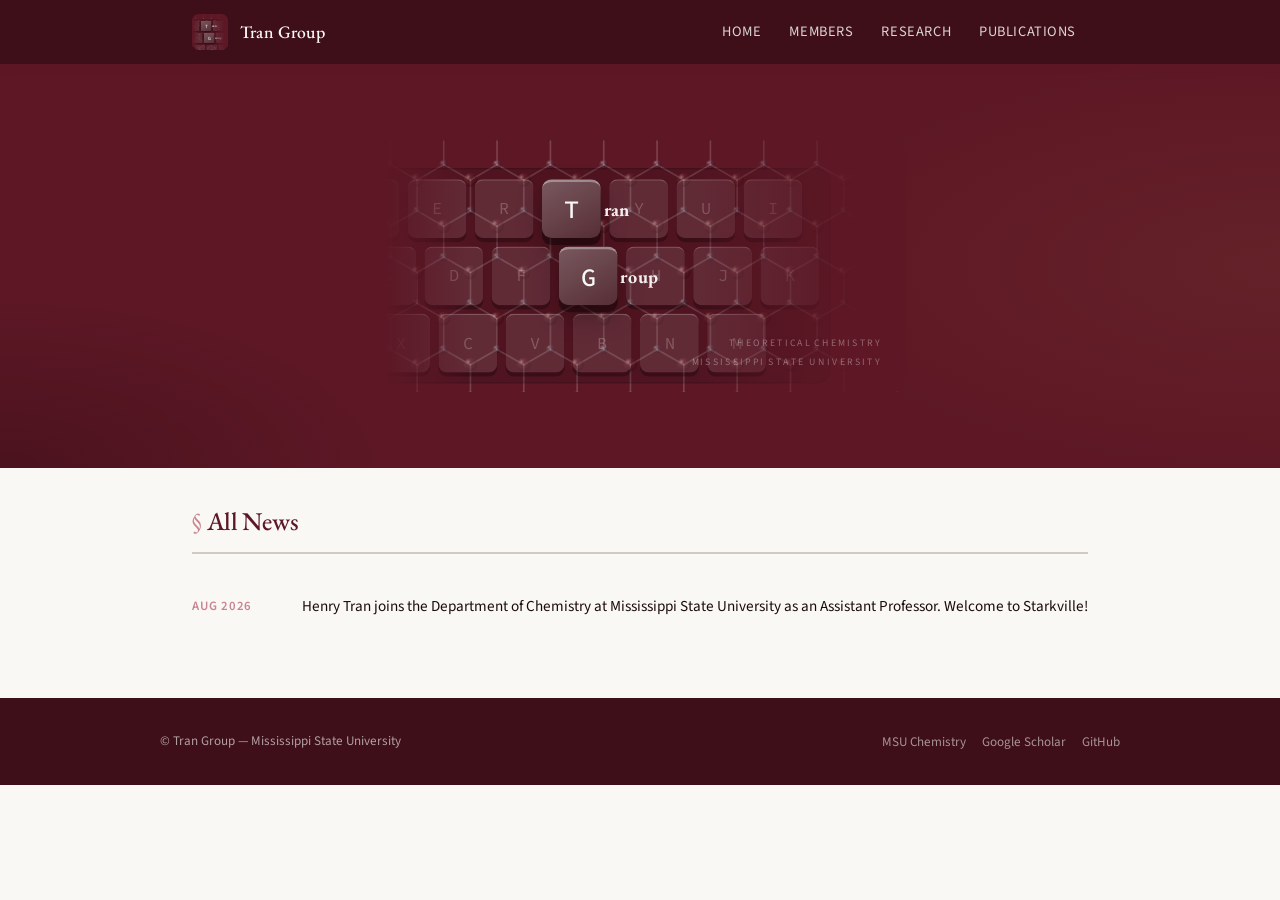
<file: news.html>
<!DOCTYPE html>
<html lang="en">
<head>
  <meta charset="UTF-8" />
  <meta name="viewport" content="width=device-width, initial-scale=1" />
  <meta name="author" content="Henry Tran" />
  <meta name="description" content="News from the Tran Group — Theoretical Chemistry at Mississippi State University." />
  <title>News — Tran Group, Mississippi State University</title>
  <link rel="icon" type="image/png" href="images/tran_group_icon_maroon_512.png" />
  <link rel="stylesheet" href="css/main.css" />
</head>
<body data-page="news">

<!-- ===== MAIN CONTENT ===== -->
<main class="page-wrapper">

  <h2 class="section-heading" style="margin-top:2rem;">All News</h2>

  <ul class="news-list">

    <li class="news-item">
      <span class="news-date">Aug 2026</span>
      <div class="news-content">
        Henry Tran joins the Department of Chemistry at Mississippi State University as an Assistant Professor. Welcome to Starkville!
      </div>
    </li>

  </ul>

</main>

<script src="js/site-layout.js"></script>

</body>
</html>
</file>
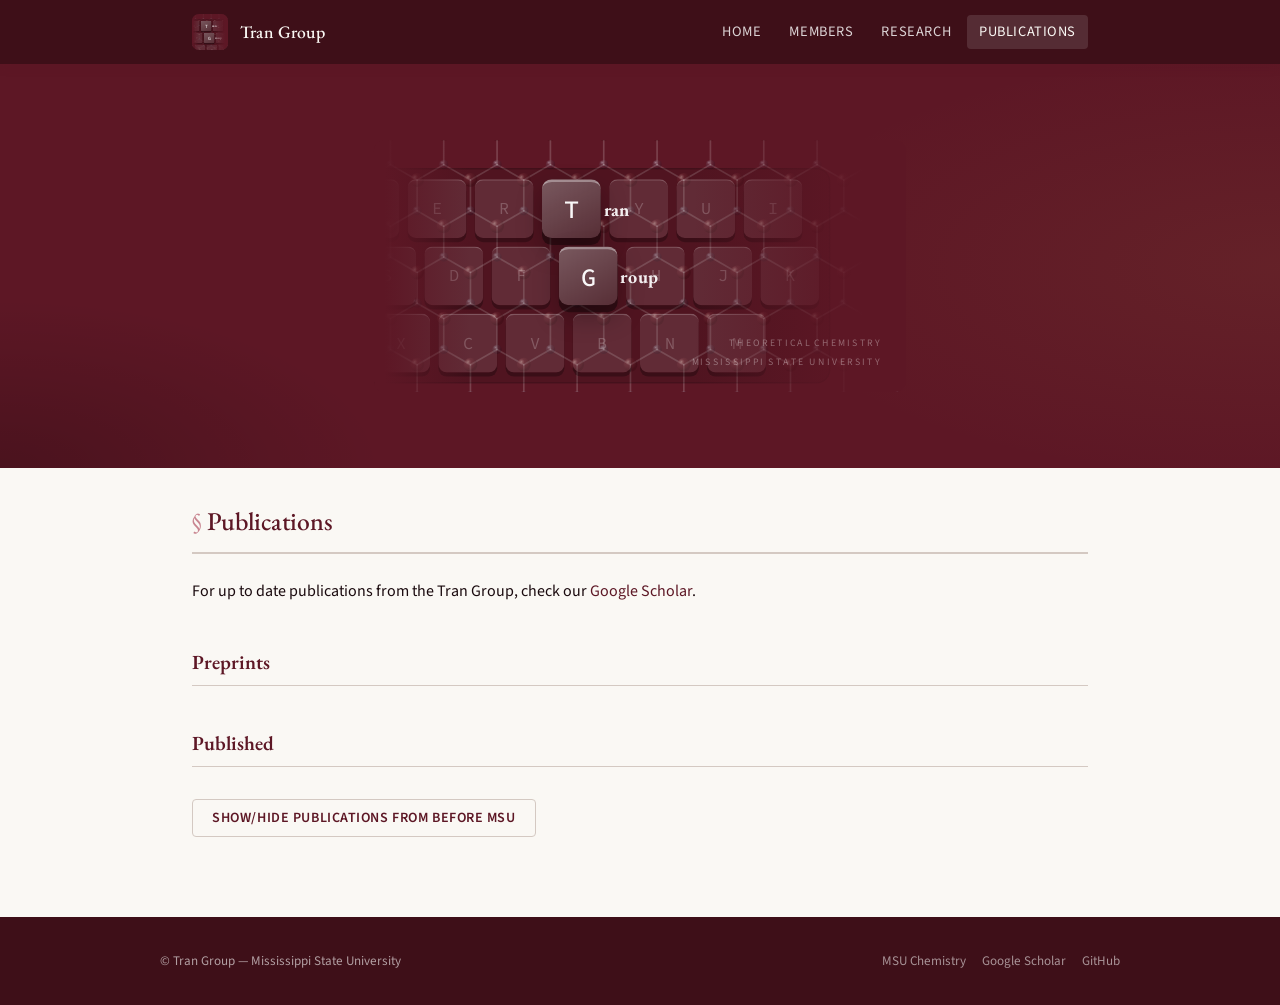
<file: publications.html>
<!DOCTYPE html>
<html lang="en">
<head>
  <meta charset="UTF-8" />
  <meta name="viewport" content="width=device-width, initial-scale=1" />
  <meta name="author" content="Henry Tran" />
  <meta name="description" content="Publications from the Tran Group — Theoretical Chemistry at Mississippi State University." />
  <title>Publications — Tran Group, Mississippi State University</title>
  <link rel="icon" type="image/png" href="images/tran_group_icon_maroon_512.png" />
  <link rel="stylesheet" href="css/main.css" />
</head>
<body data-page="publications">

<!-- ===== MAIN CONTENT ===== -->
<main class="page-wrapper">

  <h2 class="section-heading" style="margin-top:2rem;">Publications</h2>

  For up to date publications from the Tran Group, check our <a href="https://scholar.google.com/citations?user=qfHo0uAAAAAJ&hl=en" target="_blank" rel="noopener">Google Scholar</a>.

  <!-- Preprints -->
  <h3 class="pub-section-heading">Preprints</h3>
  <ul class="pub-list">

    <!--
    <li class="pub-item">
      <span class="pub-date">Sep 2025</span>
      <div class="pub-content">
        <a href="https://arxiv.org/abs/2509.13517" target="_blank" rel="noopener">
          Exact mid-IR quantum vibrational spectra of neutral water clusters
        </a>
        <div class="pub-authors">H. K. Tran and T. C. Berkelbach</div>
        <div class="pub-journal">arXiv:2509.13517</div>
      </div>
    </li>

    <li class="pub-item">
      <span class="pub-date">Jul 2025</span>
      <div class="pub-content">
        <a href="https://arxiv.org/abs/2508.00168" target="_blank" rel="noopener">
          Core binding energies of solids with periodic EOM-CCSD
        </a>
        <div class="pub-authors">E. A. Vo and T. C. Berkelbach (with contribution from H. K. Tran)</div>
        <div class="pub-journal">arXiv:2508.00168</div>
      </div>
    </li>
    -->

  </ul>

  <!-- Published -->
  <h3 class="pub-section-heading">Published</h3>
  <ul class="pub-list">

    <!--
    <li class="pub-item">
      <span class="pub-date">Nov 2023</span>
      <div class="pub-content">
        <a href="https://doi.org/10.1063/5.0172702" target="_blank" rel="noopener">
          Vibrational heat-bath configuration interaction with semistochastic perturbation theory using harmonic oscillator or VSCF modals
        </a>
        <div class="pub-authors">H. K. Tran and T. C. Berkelbach</div>
        <div class="pub-journal"><em>J. Chem. Phys.</em> <strong>159</strong>, 194101 (2023)</div>
      </div>
    </li>
    -->

  </ul>

  <!-- Earlier publications from prior groups -->
  <button class="pub-former-toggle" id="priorToggle">Show/hide publications from before MSU</button>
  <div class="pub-former" id="priorList">
    <ul class="pub-list">

      <li class="pub-item">
        <span class="pub-date">Sep 2025</span>
        <div class="pub-content">
          <a href="https://doi.org/10.48550/arXiv.2509.13517" target="_blank" rel="noopener">
            Exact mid-IR quantum vibrational spectra of neutral water clusters
          </a>
          <div class="pub-authors">H. K. Tran and T. C. Berkelbach</div>
          <div class="pub-journal">arXiv:2509.13517; submitted: <em>J. Phys. Chem. Lett.</em> (2025)</div>
        </div>
      </li>

      <li class="pub-item">
        <span class="pub-date">Jul 2025</span>
        <div class="pub-content">
          <a href="https://doi.org/10.1021/acs.jpca.5c02983" target="_blank" rel="noopener">
            QuEmb: A Toolbox for Bootstrap Embedding Calculations of Molecular and Periodic Systems
          </a>
          <div class="pub-authors">M. Cho, O. R. Meitei, L. P. Weisburn, O. Weser, S. Weatherly, A. Alexiu, B. Hanscam, H. K. Tran, H.-Z. Ye, M. Welborn, N. Ricke, T. Tsuchimochi, A. Trofimov, T. Orkhon, N. Whelpley, C. Luo, T. Van Voorhis</div>
          <div class="pub-journal"><em>J. Phys. Chem. A</em> <strong>28</strong>, 6538-6551 (2025)</div>
        </div>
      </li>

      <li class="pub-item">
        <span class="pub-date">Dec 2024</span>
        <div class="pub-content">
          <a href="https://doi.org/10.1021/acs.jctc.4c01267" target="_blank" rel="noopener">
            Bootstrap Embedding for Molecules in Extended Basis Sets
          </a>
          <div class="pub-authors">H. K. Tran, L. P. Weisburn, M. Cho, S. Weatherly, H.-Z. Ye, T. Van Voorhis</div>
          <div class="pub-journal"><em>J. Chem. Theory Comput.</em> <strong>20</strong>, 10912-10921 (2024)</div>
        </div>
      </li>

      <li class="pub-item">
        <span class="pub-date">Aug 2024</span>
        <div class="pub-content">
          <a href="https://doi.org/10.1021/acs.jpca.4c01606" target="_blank" rel="noopener">
            MP2-based composite extrapolation schemes can predict core-ionization energies for first-row elements with coupled-cluster level accuracy
          </a>
          <div class="pub-authors">A. Morgunov, H. K. Tran, O. R. Meitei, Y.-C. Chien, T. Van Voorhis</div>
          <div class="pub-journal"><em>J. Phys. Chem. A</em> <strong>128</strong>, 6989–6998 (2024)</div>
        </div>
      </li>

      <li class="pub-item">
        <span class="pub-date">Nov 2023</span>
        <div class="pub-content">
          <a href="https://doi.org/10.1063/5.0172702" target="_blank" rel="noopener">
            Vibrational heat-bath configuration interaction with semistochastic perturbation theory using harmonic oscillator or VSCF modals
          </a>
          <div class="pub-authors">H. K. Tran and T. C. Berkelbach</div>
          <div class="pub-journal"><em>J. Chem. Phys.</em> <strong>159</strong>, 194101 (2023)</div>
        </div>
      </li>

      <li class="pub-item">
        <span class="pub-date">Dec 2021</span>
        <div class="pub-content">
          <a href="https://doi.org/10.1021/acs.jctc.0c01221" target="_blank" rel="noopener">
            Accurate Electronic Excitation Energies in Full-Valence Active Space via Bootstrap Embedding
          </a>
          <div class="pub-authors">H.-Z. Ye, H. K. Tran, T. Van Voorhis</div>
          <div class="pub-journal"><em>J. Chem. Theory Comput.</em> <strong>17</strong>, 3335-3347 (2021)</div>
        </div>
      </li>

      <li class="pub-item">
        <span class="pub-date">May 2020</span>
        <div class="pub-content">
          <a href="https://doi.org/10.1063/5.0029092" target="_blank" rel="noopener">
            Bootstrap Embedding with an Unrestricted Mean-Field Bath
          </a>
          <div class="pub-authors">H. K. Tran, H.-Z. Ye, T. Van Voorhis</div>
          <div class="pub-journal"><em>J. Chem. Phys.</em> <strong>153</strong>, 214101 (2020)</div>
        </div>
      </li>

      <li class="pub-item">
        <span class="pub-date">Jun 2020</span>
        <div class="pub-content">
          <a href="https://doi.org/10.1021/acs.jctc.0c00438" target="_blank" rel="noopener">
            Bootstrap Embedding for Large Molecular Systems
          </a>
          <div class="pub-authors">H.-Z. Ye, H. K. Tran, T. Van Voorhis</div>
          <div class="pub-journal"><em>J. Chem. Theory Comput.</em> <strong>16</strong>, 5035-5046 (2020)</div>
        </div>
      </li>

      <li class="pub-item">
        <span class="pub-date">Jul 2019</span>
        <div class="pub-content">
          <a href="https://doi.org/10.1021/acs.jctc.9b00529" target="_blank" rel="noopener">
            Bootstrap Embedding for Molecules
          </a>
          <div class="pub-authors">H.-Z. Ye, N. D. Ricke, H. K. Tran, T. Van Voorhis</div>
          <div class="pub-journal"><em>J. Chem. Theory Comput.</em> <strong>15</strong>, 4497-4506 (2019)</div>
        </div>
      </li>

      <li class="pub-item">
        <span class="pub-date">Jul 2019</span>
        <div class="pub-content">
          <a href="https://doi.org/10.1063/1.5096177" target="_blank" rel="noopener">
            Using SCF Metadynamics to Extend Density Matrix Embedding Theory to Excited States
          </a>
          <div class="pub-authors">H. K. Tran, T. Van Voorhis, A. J. W. Thom</div>
          <div class="pub-journal"><em>J. Chem. Phys.</em> <strong>151</strong>, 034112 (2019)</div>
        </div>
      </li>

      <li class="pub-item">
        <span class="pub-date">Jan 2018</span>
        <div class="pub-content">
          <a href="https://doi.org/10.1016/j.jms.2017.09.010" target="_blank" rel="noopener">
            Quantifying the effects of higher order coupling terms on fits using a second order Jahn-Teller Hamiltonian
          </a>
          <div class="pub-authors">H. K. Tran, J. F. Stanton, T. A. Miller</div>
          <div class="pub-journal"><em>J. Mol. Spec.</em> <strong>343</strong>, 102-115 (2018)</div>
        </div>
      </li>

    </ul>
  </div>

</main>

<script src="js/site-layout.js"></script>

<script>
  document.getElementById('priorToggle').addEventListener('click', function() {
    var list = document.getElementById('priorList');
    list.classList.toggle('open');
    this.textContent = list.classList.contains('open')
      ? 'Show/Hide publications from before MSU'
      : 'Show/Hide publications from before MSU';
  });
</script>

<script>
  // Auto-number publications in reverse order and fix layout
  document.addEventListener('DOMContentLoaded', function () {
    var items = Array.from(document.querySelectorAll('.pub-item'));
    var n = items.length;
    // Remove any existing pub-number spans then insert new ones
    items.forEach(function(item, idx) {
      var existing = item.querySelector('.pub-number');
      if (existing) existing.remove();
      var dateEl = item.querySelector('.pub-date');
      var num = document.createElement('span');
      num.className = 'pub-number';
      num.textContent = (n - idx).toString();
      if (dateEl) {
        item.insertBefore(num, dateEl);
      } else {
        // if no date element, insert at start of item
        item.insertBefore(num, item.firstChild);
      }
    });
  });
</script>

</body>
</html>
</file>
<file: css/main.css>
/* ============================================================
   Tran Group — Theoretical Chemistry, Mississippi State University
   ============================================================ */

/* ---------- Google Fonts (Untouched) ---------- */
@import url('https://fonts.googleapis.com/css2?family=EB+Garamond:ital,wght@0,400;0,500;0,600;1,400&family=Source+Sans+3:wght@300;400;600&family=Source+Code+Pro:wght@400&display=swap');
@import url('https://cdnjs.cloudflare.com/ajax/libs/font-awesome/6.5.2/css/all.min.css');

/* ---------- CSS Variables ---------- */
:root {
  /* Updated Brand Colors */
  --maroon:        #5D1725;
  --maroon-dark:   #3e0f18; 
  --maroon-mid:    #7a2133; 
  --maroon-light:  #9b2d42; 
  --maroon-pale:   #C8848F;
  --maroon-bg:     #f0ebe2; 
  --gold:          #C8A951;
  --gold-light:    #E8CC80;
  
  /* Updated Neutrals */
  --white:         #faf8f4; 
  --off-white:     #f0ebe2; 
  --text-dark:     #1a0a0e; 
  --text-body:     #1a0a0e; 
  --text-mid:      #8a7a7e; 
  --text-light:    #8a7a7e; 
  --border:        #d4c9c2; 
  --border-light:  #e2dbd2; 
  --shadow:        rgba(93,23,37,0.12);
  --shadow-strong: rgba(93,23,37,0.22);
  --nav-height:    64px;

  /* Variables strictly required by the fetched logo.html components */
  --maroon-deep:   #3e0f18;
  --maroon-lite:   #9b2d42;
  --ink:           #1a0a0e;
  --smoke:         #8a7a7e;
  --off:           #f0ebe2;
  
  /* Original Typography */
  --font-serif:    'EB Garamond', Georgia, serif;
  --font-sans:     'Source Sans 3', system-ui, sans-serif;
  --font-mono:     'Source Code Pro', monospace;
}

/* ---------- Reset & Base ---------- */
*, *::before, *::after { box-sizing: border-box; margin: 0; padding: 0; }

html { scroll-behavior: smooth; font-size: 16px; }

body {
  font-family: var(--font-sans);
  font-size: 1rem;
  line-height: 1.7;
  color: var(--text-body);
  background: var(--white);
  -webkit-font-smoothing: antialiased;
}

a {
  color: var(--maroon);
  text-decoration: none;
  transition: color 0.2s;
}
a:hover { color: var(--maroon-light); text-decoration: underline; }

img { max-width: 100%; display: block; }

hr {
  border: none;
  border-top: 1px solid var(--border);
  margin: 2.5rem 0;
}

/* ---------- Navbar ---------- */
.navbar {
  position: sticky;
  top: 0;
  z-index: 100;
  background: var(--maroon-dark);
  height: var(--nav-height);
  display: flex;
  align-items: center;
  box-shadow: 0 2px 10px var(--shadow-strong);
}

.navbar-inner {
  max-width: 960px;
  width: 100%;
  margin: 0 auto;
  padding: 0 2rem;
  display: flex;
  align-items: center;
  justify-content: space-between;
  gap: 1rem;
}

.navbar-brand {
  display: flex;
  align-items: center;
  gap: 0.75rem;
  text-decoration: none;
}

.navbar-brand img.nav-icon {
  width: 36px;
  height: 36px;
  border-radius: 8px;
  object-fit: cover;
  flex-shrink: 0;
}

.navbar-brand span {
  font-family: var(--font-serif);
  font-size: 1.1rem;
  font-weight: 500;
  color: var(--white);
  letter-spacing: 0.01em;
  white-space: nowrap;
}

.navbar-toggle {
  display: none;
  background: none;
  border: none;
  cursor: pointer;
  padding: 0.25rem;
  flex-direction: column;
  gap: 5px;
}
.navbar-toggle span {
  display: block;
  width: 22px;
  height: 2px;
  background: var(--white);
  border-radius: 2px;
  transition: 0.3s;
}

.navbar-links {
  display: flex;
  align-items: center;
  gap: 0.25rem;
  list-style: none;
}

.navbar-links a {
  color: rgba(255,255,255,0.82);
  font-family: var(--font-sans);
  font-size: 0.9rem;
  font-weight: 400;
  letter-spacing: 0.04em;
  text-transform: uppercase;
  padding: 0.4rem 0.75rem;
  border-radius: 4px;
  text-decoration: none;
  transition: background 0.2s, color 0.2s;
}
.navbar-links a:hover,
.navbar-links a.active {
  background: rgba(255,255,255,0.12);
  color: var(--white);
  text-decoration: none;
}

/* ---------- Hero / Header Banner ---------- */
.site-header {
  background: var(--maroon);
  padding: 5rem 2rem;
  position: relative;
  overflow: hidden;
  width: 100%;
}

.site-header::before {
  content: '';
  position: absolute;
  inset: 0;
  background:
    radial-gradient(ellipse 70% 90% at 100% 50%, rgba(200,169,81,0.07) 0%, transparent 60%),
    radial-gradient(ellipse 50% 70% at 0% 100%, rgba(0,0,0,0.2) 0%, transparent 60%);
  pointer-events: none;
}

.header-inner {
  display: flex;
  justify-content: center;
  align-items: center;
  position: relative;
  width: 100%;
}

.header-logo-wrap {
  display: flex;
  justify-content: center;
  align-items: center;
  width: 100%;
  padding: 2rem 0; /* Gives the scaled logo breathing room */
}

.header-logo-wrap img {
  height: 360px;
  width: auto;
  max-width: 90%;
  filter: brightness(1.05);
  display: block;
}

/* hide the text block entirely in the full-banner layout */
.header-text { display: none; }

/* ---------- Layout Wrapper ---------- */
.page-wrapper {
  max-width: 960px;
  margin: 0 auto;
  padding: 0 2rem;
}

/* ---------- Section headings ---------- */
.section-heading {
  font-family: var(--font-serif);
  font-size: 1.6rem;
  font-weight: 500;
  color: var(--maroon);
  border-bottom: 2px solid var(--border);
  padding-bottom: 0.5rem;
  margin: 3rem 0 1.5rem;
  letter-spacing: -0.01em;
}

.section-heading::before {
  content: '§ ';
  color: var(--maroon-pale);
  font-weight: 400;
}

/* ---------- News Section ---------- */
.news-section {
  padding: 2rem 0 0;
}

.news-list { list-style: none; }

.news-item {
  display: grid;
  grid-template-columns: 90px 1fr;
  gap: 0 1.25rem;
  padding: 1rem 0;
  border-bottom: 1px solid var(--border-light);
  align-items: start;
}

.news-item:last-child { border-bottom: none; }

.news-date {
  font-family: var(--font-sans);
  font-size: 0.8rem;
  font-weight: 600;
  color: var(--maroon-pale);
  text-transform: uppercase;
  letter-spacing: 0.06em;
  padding-top: 0.15rem;
  white-space: nowrap;
}

.news-content {
  font-size: 0.95rem;
  line-height: 1.6;
  color: var(--text-body);
}

.news-content a { font-weight: 500; }

.view-older {
  display: inline-block;
  margin-top: 1.25rem;
  font-size: 0.88rem;
  font-weight: 600;
  color: var(--maroon);
  text-transform: uppercase;
  letter-spacing: 0.06em;
  border-bottom: 1px solid var(--maroon-pale);
  padding-bottom: 1px;
}

/* ---------- Members Section ---------- */
.members-grid {
  display: grid;
  grid-template-columns: repeat(auto-fill, minmax(240px, 1fr));
  gap: 2.5rem 2rem;
  margin: 1.5rem 0;
}

.member-card {
  display: flex;
  flex-direction: column;
  align-items: center;
  text-align: center;
}

.member-photo {
  width: 160px;
  height: 160px;
  border-radius: 50%;
  object-fit: cover;
  background: var(--border);
  margin-bottom: 1rem;
  border: 3px solid var(--border);
  transition: border-color 0.2s;
}

.member-card:hover .member-photo { border-color: var(--maroon-pale); }

.member-photo-placeholder {
  width: 160px;
  height: 160px;
  border-radius: 50%;
  background: linear-gradient(135deg, var(--maroon-pale), var(--border));
  margin-bottom: 1rem;
  display: flex;
  align-items: center;
  justify-content: center;
  color: var(--white);
  font-size: 2.75rem;
  font-family: var(--font-serif);
  border: 3px solid var(--border);
  flex-shrink: 0;
}

.member-name {
  font-family: var(--font-serif);
  font-size: 1.15rem;
  font-weight: 600;
  color: var(--text-dark);
  margin-bottom: 0.2rem;
}

.member-role {
  font-size: 0.85rem;
  font-weight: 600;
  color: var(--maroon);
  text-transform: uppercase;
  letter-spacing: 0.05em;
  margin-bottom: 0.5rem;
}

.member-bio {
  font-size: 0.9rem;
  color: var(--text-mid);
  line-height: 1.55;
}

.member-email {
  font-size: 0.82rem;
  color: var(--maroon-light);
  margin-top: 0.3rem;
  font-family: var(--font-mono);
  word-break: break-all;
}

.member-email a {
  display: inline-flex;
  align-items: center;
  gap: 0.35rem;
}

.member-email i {
  font-size: 0.8rem;
  color: var(--maroon-pale);
  flex-shrink: 0;
}

.member-links {
  display: flex;
  justify-content: center;
  gap: 0.55rem;
  flex-wrap: wrap;
  margin-top: 0.9rem;
}

.member-link {
  width: 2.1rem;
  height: 2.1rem;
  display: inline-flex;
  align-items: center;
  justify-content: center;
  border: 1px solid var(--border);
  border-radius: 999px;
  color: var(--maroon);
  background: var(--white);
  text-decoration: none;
  transition: transform 0.2s, background 0.2s, color 0.2s, border-color 0.2s, box-shadow 0.2s;
}

.member-link i {
  font-size: 0.92rem;
  line-height: 1;
}

.member-link:hover {
  transform: translateY(-1px);
  background: var(--maroon);
  border-color: var(--maroon);
  color: var(--white);
  box-shadow: 0 4px 12px var(--shadow);
  text-decoration: none;
}

.member-link-cv:hover { background: var(--maroon-mid); border-color: var(--maroon-mid); }
.member-link-github:hover { background: #24292f; border-color: #24292f; }
.member-link-linkedin:hover { background: #0a66c2; border-color: #0a66c2; }
.member-link-scholar:hover { background: #6b4f1d; border-color: #6b4f1d; }

/* Former members */
.former-members-toggle {
  background: none;
  border: 1px solid var(--border);
  color: var(--maroon);
  font-family: var(--font-sans);
  font-size: 0.88rem;
  font-weight: 600;
  letter-spacing: 0.04em;
  text-transform: uppercase;
  padding: 0.5rem 1.2rem;
  border-radius: 4px;
  cursor: pointer;
  margin: 1rem 0;
  transition: background 0.2s, color 0.2s;
}
.former-members-toggle:hover { background: var(--maroon); color: var(--white); }

.former-list {
  display: none;
  margin-top: 1rem;
}
.former-list.open { display: block; }

.former-item {
  padding: 0.65rem 0;
  border-bottom: 1px solid var(--border-light);
  font-size: 0.92rem;
}
.former-item:last-child { border-bottom: none; }

.former-name {
  font-weight: 600;
  color: var(--text-dark);
  margin-bottom: 0.1rem;
}
.former-role {
  font-size: 0.8rem;
  color: var(--maroon);
  font-weight: 600;
  text-transform: uppercase;
  letter-spacing: 0.04em;
}
.former-current {
  font-size: 0.82rem;
  color: var(--text-mid);
}

/* ---------- Research Section ---------- */
.research-intro {
  font-family: var(--font-serif);
  font-size: 1.08rem;
  line-height: 1.75;
  color: var(--text-body);
  margin-bottom: 1.75rem;
}

.research-areas {
  display: grid;
  grid-template-columns: repeat(auto-fill, minmax(260px, 1fr));
  gap: 1.5rem;
  margin: 1.5rem 0;
}

.research-card {
  background: var(--maroon-bg);
  border: 1px solid var(--border);
  border-top: 3px solid var(--maroon);
  border-radius: 4px;
  padding: 1.4rem 1.4rem 1.6rem;
  transition: box-shadow 0.2s;
}

.research-card:hover {
  box-shadow: 0 4px 18px var(--shadow);
}

.research-card h4 {
  font-family: var(--font-serif);
  font-size: 1.1rem;
  font-weight: 600;
  color: var(--maroon);
  margin-bottom: 0.75rem;
}

.research-card p {
  font-size: 0.9rem;
  line-height: 1.65;
  color: var(--text-body);
}

.publications-cta {
  display: inline-block;
  margin-top: 1.5rem;
  background: var(--maroon);
  color: var(--white);
  font-size: 0.9rem;
  font-weight: 600;
  letter-spacing: 0.04em;
  text-transform: uppercase;
  padding: 0.65rem 1.6rem;
  border-radius: 4px;
  text-decoration: none;
  transition: background 0.2s;
}
.publications-cta:hover { background: var(--maroon-dark); color: var(--white); text-decoration: none; }

/* ---------- PI Bio Section ---------- */
.pi-bio {
  display: grid;
  /* grid-template-columns: 160px 1fr;*/
  gap: 2rem;
  align-items: start;
  margin: 1.5rem 0;
}

.pi-photo {
  width: 160px;
  height: 160px;
  border-radius: 50%;
  object-fit: cover;
  border: 3px solid var(--border);
}

.pi-photo-placeholder {
  width: 160px;
  height: 160px;
  border-radius: 50%;
  background: linear-gradient(135deg, var(--maroon), var(--maroon-light));
  display: flex;
  align-items: center;
  justify-content: center;
  color: var(--white);
  font-size: 3rem;
  font-family: var(--font-serif);
  border: 3px solid var(--border);
  flex-shrink: 0;
}

.pi-bio-text p {
  font-family: var(--font-serif);
  font-size: 1.05rem;
  line-height: 1.75;
  margin-bottom: 1rem;
}

.awards-list {
  list-style: none;
  margin-top: 1.25rem;
}

.awards-list li {
  display: flex;
  gap: 0.75rem;
  padding: 0.45rem 0;
  border-bottom: 1px solid var(--border-light);
  font-size: 0.92rem;
  line-height: 1.5;
}
.awards-list li:last-child { border-bottom: none; }

.award-year {
  font-weight: 600;
  color: var(--maroon);
  white-space: nowrap;
  min-width: 40px;
}

/* ---------- Contact / Address Section ---------- */
.contact-section {
  background: var(--maroon-bg);
  border: 1px solid var(--border);
  border-radius: 4px;
  padding: 1.5rem 2rem;
  margin: 2rem 0;
  display: grid;
  grid-template-columns: 1fr 1fr;
  gap: 1.5rem;
}

.contact-section h4 {
  font-family: var(--font-serif);
  font-size: 1rem;
  color: var(--maroon);
  margin-bottom: 0.6rem;
  font-weight: 600;
}

.contact-section p,
.contact-section address {
  font-style: normal;
  font-size: 0.9rem;
  line-height: 1.7;
  color: var(--text-body);
}

/* ---------- Join Section ---------- */
.join-section {
  font-family: var(--font-serif);
  font-size: 1.05rem;
  line-height: 1.75;
  color: var(--text-body);
  background: var(--maroon-bg);
  border-left: 4px solid var(--maroon);
  padding: 1.25rem 1.5rem;
  border-radius: 0 4px 4px 0;
  margin: 2rem 0;
}

/* ---------- Footer ---------- */
.site-footer {
  background: var(--maroon-dark);
  color: rgba(255,255,255,0.6);
  padding: 2rem;
  margin-top: 4rem;
  font-size: 0.85rem;
}

.footer-inner {
  max-width: 960px;
  margin: 0 auto;
  display: flex;
  align-items: center;
  justify-content: space-between;
  flex-wrap: wrap;
  gap: 1rem;
}

.footer-links {
  display: flex;
  gap: 1rem;
  flex-wrap: wrap;
  list-style: none;
}

.footer-links a {
  color: rgba(255,255,255,0.55);
  font-size: 0.82rem;
  text-decoration: none;
  transition: color 0.2s;
}
.footer-links a:hover { color: var(--white); text-decoration: none; }

.footer-copy {
  font-size: 0.82rem;
}

/* ---------- Publications page ---------- */
.pub-section-heading {
  font-family: var(--font-serif);
  font-size: 1.25rem;
  color: var(--maroon);
  font-weight: 600;
  margin: 2.5rem 0 1rem;
  padding-bottom: 0.4rem;
  border-bottom: 1px solid var(--border);
}

.pub-list { list-style: none; }

.pub-item {
  display: grid;
  grid-template-columns: 60px 120px 1fr;
  gap: 0 1rem;
  padding: 0.9rem 0;
  border-bottom: 1px solid var(--border-light);
  align-items: start;
}
.pub-item:last-child { border-bottom: none; }

.pub-date {
  font-size: 0.78rem;
  color: var(--maroon-pale);
  font-weight: 600;
  text-transform: uppercase;
  letter-spacing: 0.05em;
  padding-top: 0;
  align-self: center;
  white-space: nowrap;
}

.pub-number {
  display: block;
  font-size: 0.95rem;
  font-weight: 700;
  color: var(--maroon);
  text-align: right;
  padding-top: 0.05rem;
  margin-bottom: 0.15rem;
  align-self: center;
}

.pub-item .pub-date { display: block; }
.pub-item > .pub-number { grid-column: 1; }
.pub-item > .pub-date   { grid-column: 2; }
.pub-item > .pub-content{ grid-column: 3; }

.pub-content { font-size: 0.92rem; line-height: 1.55; }
.pub-content a { font-weight: 500; color: var(--maroon); }
.pub-content a:hover { color: var(--maroon-light); }
.pub-authors { color: var(--text-mid); font-size: 0.87rem; margin-top: 0.2rem; }
.pub-journal { color: var(--text-mid); font-size: 0.87rem; font-style: italic; }
.pub-note { font-size: 0.82rem; color: var(--maroon-pale); font-style: italic; margin-top: 0.2rem; }

.pub-former-toggle {
  background: none;
  border: 1px solid var(--border);
  color: var(--maroon);
  font-family: var(--font-sans);
  font-size: 0.88rem;
  font-weight: 600;
  letter-spacing: 0.04em;
  text-transform: uppercase;
  padding: 0.5rem 1.2rem;
  border-radius: 4px;
  cursor: pointer;
  margin: 1rem 0;
  transition: background 0.2s, color 0.2s;
}
.pub-former-toggle:hover { background: var(--maroon); color: var(--white); }

.pub-former { display: none; }
.pub-former.open { display: block; }

/* ---------- Responsive ---------- */
@media (max-width: 768px) {
  .navbar-toggle { display: flex; }

  .navbar-links {
    display: none;
    position: absolute;
    top: var(--nav-height);
    left: 0;
    right: 0;
    background: var(--maroon-dark);
    flex-direction: column;
    padding: 0.75rem 1rem;
    gap: 0;
    box-shadow: 0 4px 12px var(--shadow-strong);
  }
  .navbar-links.open { display: flex; }
  .navbar-links li { width: 100%; }
  .navbar-links a { display: block; padding: 0.65rem 0.75rem; font-size: 0.95rem; }

  .header-inner { flex-direction: column; align-items: flex-start; gap: 1.25rem; }
  .header-text h1 { font-size: 1.8rem; }

  .pi-bio { grid-template-columns: 1fr; }
  .pi-photo, .pi-photo-placeholder { width: 120px; height: 120px; }

  .contact-section { grid-template-columns: 1fr; }

  .members-grid { grid-template-columns: repeat(auto-fill, minmax(180px, 1fr)); }
  .research-areas { grid-template-columns: 1fr; }
}

@media (max-width: 600px) {
  .logo-card { transform: scale(1.1) !important; }
}

@media (max-width: 480px) {
  .page-wrapper { padding: 0 1rem; }
  .news-item { grid-template-columns: 1fr; gap: 0.2rem; }
  .pub-item { grid-template-columns: 1fr; }
  .pub-item > .pub-number,
  .pub-item > .pub-date { display: inline-block; margin-right: 0.5rem; }
  .pub-item > .pub-content { display: block; margin-top: 0.25rem; }
}


/* ══════════════════════════════════════════════════════════════════════
   DYNAMIC LOGO CSS (Fetched from logo.html)
   These rules apply to the JavaScript-injected elements.
══════════════════════════════════════════════════════════════════════ */

/* MAIN CARD CONTAINER */
.logo-card {
  border-radius: 8px;
  overflow: hidden;
  position: relative;
  width: 380px;
  height: 180px;
  flex-shrink: 0;
  
  /* Scale applied to match previous request */
  transform: scale(1.4);
  transform-origin: center;
}
.logo-card.light  { background: var(--white); box-shadow: 0 4px 40px rgba(93,23,37,0.08); }
.logo-card.dark   { background: var(--maroon-deep); }
.logo-card.maroon { background: var(--maroon); }

/* CARD KEYBOARD */
.keyboard {
  position: absolute; top: 20px; left: -80px;
  display: flex; flex-direction: column; gap: 6px;
  padding: 8px; border-radius: 10px; z-index: 1;
}
.logo-card.light  .keyboard { background: rgba(150,138,128,0.09); box-shadow: inset 0 0 0 1px rgba(150,138,128,0.16); }
.logo-card.dark   .keyboard { background: rgba(255,255,255,0.03); box-shadow: inset 0 0 0 1px rgba(255,255,255,0.06); }
.logo-card.maroon .keyboard { background: rgba(0,0,0,0.14); box-shadow: inset 0 0 0 1px rgba(0,0,0,0.18); }

.kb-row { display: flex; gap: 6px; align-items: center; }
.kb-row:nth-child(1) { padding-left: 0px; }
.kb-row:nth-child(2) { padding-left: 12px; }
.kb-row:nth-child(3) { padding-left: 22px; }

.k {
  width: 42px; height: 42px; border-radius: 6px;
  display: flex; align-items: center; justify-content: center;
  font-family: var(--font-mono); font-size: 12px; font-weight: 400; flex-shrink: 0;
}
.logo-card.light .k  { background: rgba(200,192,182,0.32); color: rgba(80,60,65,0.28); border-top: 1.5px solid rgba(255,255,255,0.6); box-shadow: 0 3px 0 rgba(130,120,110,0.28); }
.logo-card.dark .k   { background: rgba(255,255,255,0.06); color: rgba(255,255,255,0.14); border-top: 1px solid rgba(255,255,255,0.10); box-shadow: 0 3px 0 rgba(0,0,0,0.45); }
.logo-card.maroon .k { background: rgba(255,255,255,0.10); color: rgba(255,255,255,0.22); border-top: 1.5px solid rgba(255,255,255,0.20); box-shadow: 0 3px 0 rgba(0,0,0,0.28); }

.k.hero { font-size: 18px; font-weight: 500; border-radius: 7px; z-index: 2; }
.logo-card.light .k.hero  { background: linear-gradient(150deg, var(--maroon-mid), var(--maroon-deep)); border-top: 2px solid rgba(255,255,255,0.24); box-shadow: 0 5px 0 #2b0a11, 0 8px 20px rgba(93,23,37,0.5); color: var(--white); }
.logo-card.dark .k.hero   { background: linear-gradient(150deg, var(--maroon-lite), var(--maroon)); border-top: 2px solid rgba(255,255,255,0.20); box-shadow: 0 5px 0 #1a0508, 0 8px 20px rgba(0,0,0,0.65); color: var(--white); }
.logo-card.maroon .k.hero { background: linear-gradient(150deg, rgba(255,255,255,0.30), rgba(255,255,255,0.13)), var(--maroon-deep); border-top: 2px solid rgba(255,255,255,0.42); box-shadow: 0 5px 0 rgba(0,0,0,0.38), 0 8px 18px rgba(0,0,0,0.28); color: rgba(255,255,255,0.96); }

.overlay-text {
  position: absolute; font-family: var(--font-serif); font-weight: 700; font-size: 13px; line-height: 1; z-index: 10; letter-spacing: 0.01em;
}
.overlay-ran  { top: 43px; left: 164px; }
.overlay-roup { top: 91px; left: 176px; }

.logo-card.light  .overlay-text { color: var(--ink); }
.logo-card.dark   .overlay-text { color: #f0e8e4; }
.logo-card.maroon .overlay-text { color: rgba(255,255,255,0.93); }

.sub-label {
  position: absolute; bottom: 14px; right: 18px; font-size: 7px; letter-spacing: 0.20em; text-transform: uppercase; text-align: right; line-height: 2; z-index: 20;
}
.logo-card.light  .sub-label { color: var(--smoke); }
.logo-card.dark   .sub-label { color: rgba(255,255,255,0.25); }
.logo-card.maroon .sub-label { color: rgba(255,255,255,0.35); }

/* CARD FADES */
.logo-card::after { content: ''; position: absolute; inset: 0; pointer-events: none; z-index: 8; }
.logo-card.light::after  { background: linear-gradient(90deg, transparent 60%, var(--white) 92%); }
.logo-card.dark::after   { background: linear-gradient(90deg, transparent 60%, var(--maroon-deep) 92%); }
.logo-card.maroon::after { background: linear-gradient(90deg, transparent 60%, var(--maroon) 92%); }

.logo-card::before { content: ''; position: absolute; inset: 0; pointer-events: none; z-index: 8; }
.logo-card.light::before  { background: linear-gradient(90deg, var(--white) 2%, transparent 18%); }
.logo-card.dark::before   { background: linear-gradient(90deg, var(--maroon-deep) 2%, transparent 18%); }
.logo-card.maroon::before { background: linear-gradient(90deg, var(--maroon) 2%, transparent 18%); }

/* CARD MOLECULE OVERLAY */
.molecule-overlay { position: absolute; top: 0; left: 0; width: 100%; height: 100%; pointer-events: none; z-index: 0; overflow: hidden; }
.mol-bond line { stroke-width: 1.2; stroke-linecap: round; }
.logo-card.light  .mol-bond line { stroke: rgba(93,23,37,0.18); }
.logo-card.dark   .mol-bond line { stroke: rgba(255,255,255,0.14); }
.logo-card.maroon .mol-bond line { stroke: rgba(255,255,255,0.18); }
.mol-atom-A circle, .mol-atom-B circle { stroke: none; }


/* ══════════════════════════════════════════════════════════════════════
   DYNAMIC ICON CSS (Fetched from logo.html)
══════════════════════════════════════════════════════════════════════ */
.icon-box {
  border-radius: var(--r); overflow: hidden; position: relative; flex-shrink: 0; display: flex; align-items: center; justify-content: center;
}
.icon-36 { --r: 7px; width: 36px; height: 36px; }
.icon-36 .icon-inner { transform: scale(0.0703125); }

.icon-box.maroon { background: var(--maroon); }
.icon-box.light  { background: var(--white); border: 1px solid #e2dbd2; }
.icon-box.dark   { background: var(--maroon-deep); }

.icon-inner { position: absolute; top: 0; left: 0; width: 512px; height: 512px; transform-origin: top left; flex-shrink: 0; }

.ikb {
  position: absolute; top: 72px; left: -578px; display: flex; flex-direction: column; gap: 20px; padding: 24px; border-radius: 30px; z-index: 1;
}
.icon-box.maroon .ikb { background: rgba(0,0,0,0.14); box-shadow: inset 0 0 0 3px rgba(0,0,0,0.18); }
.icon-box.light  .ikb { background: rgba(150,138,128,0.09); box-shadow: inset 0 0 0 3px rgba(150,138,128,0.16); }
.icon-box.dark   .ikb { background: rgba(255,255,255,0.03); box-shadow: inset 0 0 0 3px rgba(255,255,255,0.06); }

.ikb-row { display: flex; gap: 20px; align-items: center; }
.ikb-row:nth-child(1) { padding-left: 0; }
.ikb-row:nth-child(2) { padding-left: 43px; }
.ikb-row:nth-child(3) { padding-left: 80px; }

.ik {
  width: 150px; height: 150px; border-radius: 20px;
  display: flex; align-items: center; justify-content: center;
  font-family: var(--font-mono); font-size: 44px; font-weight: 400; flex-shrink: 0;
}
.icon-box.maroon .ik { background: rgba(255,255,255,0.10); color: rgba(255,255,255,0.22); border-top: 3px solid rgba(255,255,255,0.20); box-shadow: 0 11px 0 rgba(0,0,0,0.28); }
.icon-box.light  .ik { background: rgba(200,192,182,0.32); color: rgba(80,60,65,0.28); border-top: 3px solid rgba(255,255,255,0.6); box-shadow: 0 11px 0 rgba(130,120,110,0.28); }
.icon-box.dark   .ik { background: rgba(255,255,255,0.06); color: rgba(255,255,255,0.14); border-top: 2px solid rgba(255,255,255,0.10); box-shadow: 0 11px 0 rgba(0,0,0,0.45); }

.ik.hero { font-size: 68px; font-weight: 500; border-radius: 22px; z-index: 2; }
.icon-box.maroon .ik.hero { background: linear-gradient(150deg, rgba(255,255,255,0.30), rgba(255,255,255,0.13)), var(--maroon-deep); border-top: 4px solid rgba(255,255,255,0.42); box-shadow: 0 11px 0 rgba(0,0,0,0.38), 0 18px 40px rgba(0,0,0,0.28); color: rgba(255,255,255,0.96); }
.icon-box.light  .ik.hero { background: linear-gradient(150deg, var(--maroon-mid), var(--maroon-deep)); border-top: 4px solid rgba(255,255,255,0.24); box-shadow: 0 11px 0 #2b0a11, 0 18px 40px rgba(93,23,37,0.5); color: var(--white); }
.icon-box.dark   .ik.hero { background: linear-gradient(150deg, var(--maroon-lite), var(--maroon)); border-top: 4px solid rgba(255,255,255,0.20); box-shadow: 0 11px 0 #1a0508, 0 18px 40px rgba(0,0,0,0.65); color: var(--white); }

.i-overlay { position: absolute; font-family: var(--font-serif); font-weight: 700; font-size: 47px; line-height: 1; z-index: 10; letter-spacing: 0.01em; }
.i-ran  { top: 150px; left: 283px; }
.i-roup { top: 320px; left: 326px; }

.icon-box.maroon .i-overlay { color: rgba(255,255,255,0.93); }
.icon-box.light  .i-overlay { color: var(--ink); }
.icon-box.dark   .i-overlay { color: #f0e8e4; }

.icon-box::after, .icon-box::before { content: ''; position: absolute; inset: 0; pointer-events: none; z-index: 9; }
.icon-box.maroon::after  { background: linear-gradient(90deg, transparent 60%, var(--maroon) 92%); }
.icon-box.maroon::before { background: linear-gradient(90deg, var(--maroon) 2%, transparent 18%); }
.icon-box.light::after   { background: linear-gradient(90deg, transparent 60%, var(--white) 92%); }
.icon-box.light::before  { background: linear-gradient(90deg, var(--white) 2%, transparent 18%); }
.icon-box.dark::after    { background: linear-gradient(90deg, transparent 60%, var(--maroon-deep) 92%); }
.icon-box.dark::before   { background: linear-gradient(90deg, var(--maroon-deep) 2%, transparent 18%); }

.icon-mono { font-family: var(--font-serif); font-weight: 700; font-style: italic; color: var(--white); position: absolute; z-index: 20; line-height: 1; letter-spacing: -0.03em; }
.icon-box.light .icon-mono { color: var(--maroon); }

.imol { position: absolute; top: 0; left: 0; width: 512px; height: 512px; pointer-events: none; z-index: 0; overflow: visible; }
.icon-box.light  .imol-bond line { stroke: rgba(93,23,37,0.17); }
.icon-box.dark   .imol-bond line { stroke: rgba(255,255,255,0.14); }
.icon-box.maroon .imol-bond line { stroke: rgba(255,255,255,0.19); }
.imol-bond line { stroke-width: 3.0; stroke-linecap: round; }
.imol-atom-A circle, .imol-atom-B circle { stroke: none; }
</file>
